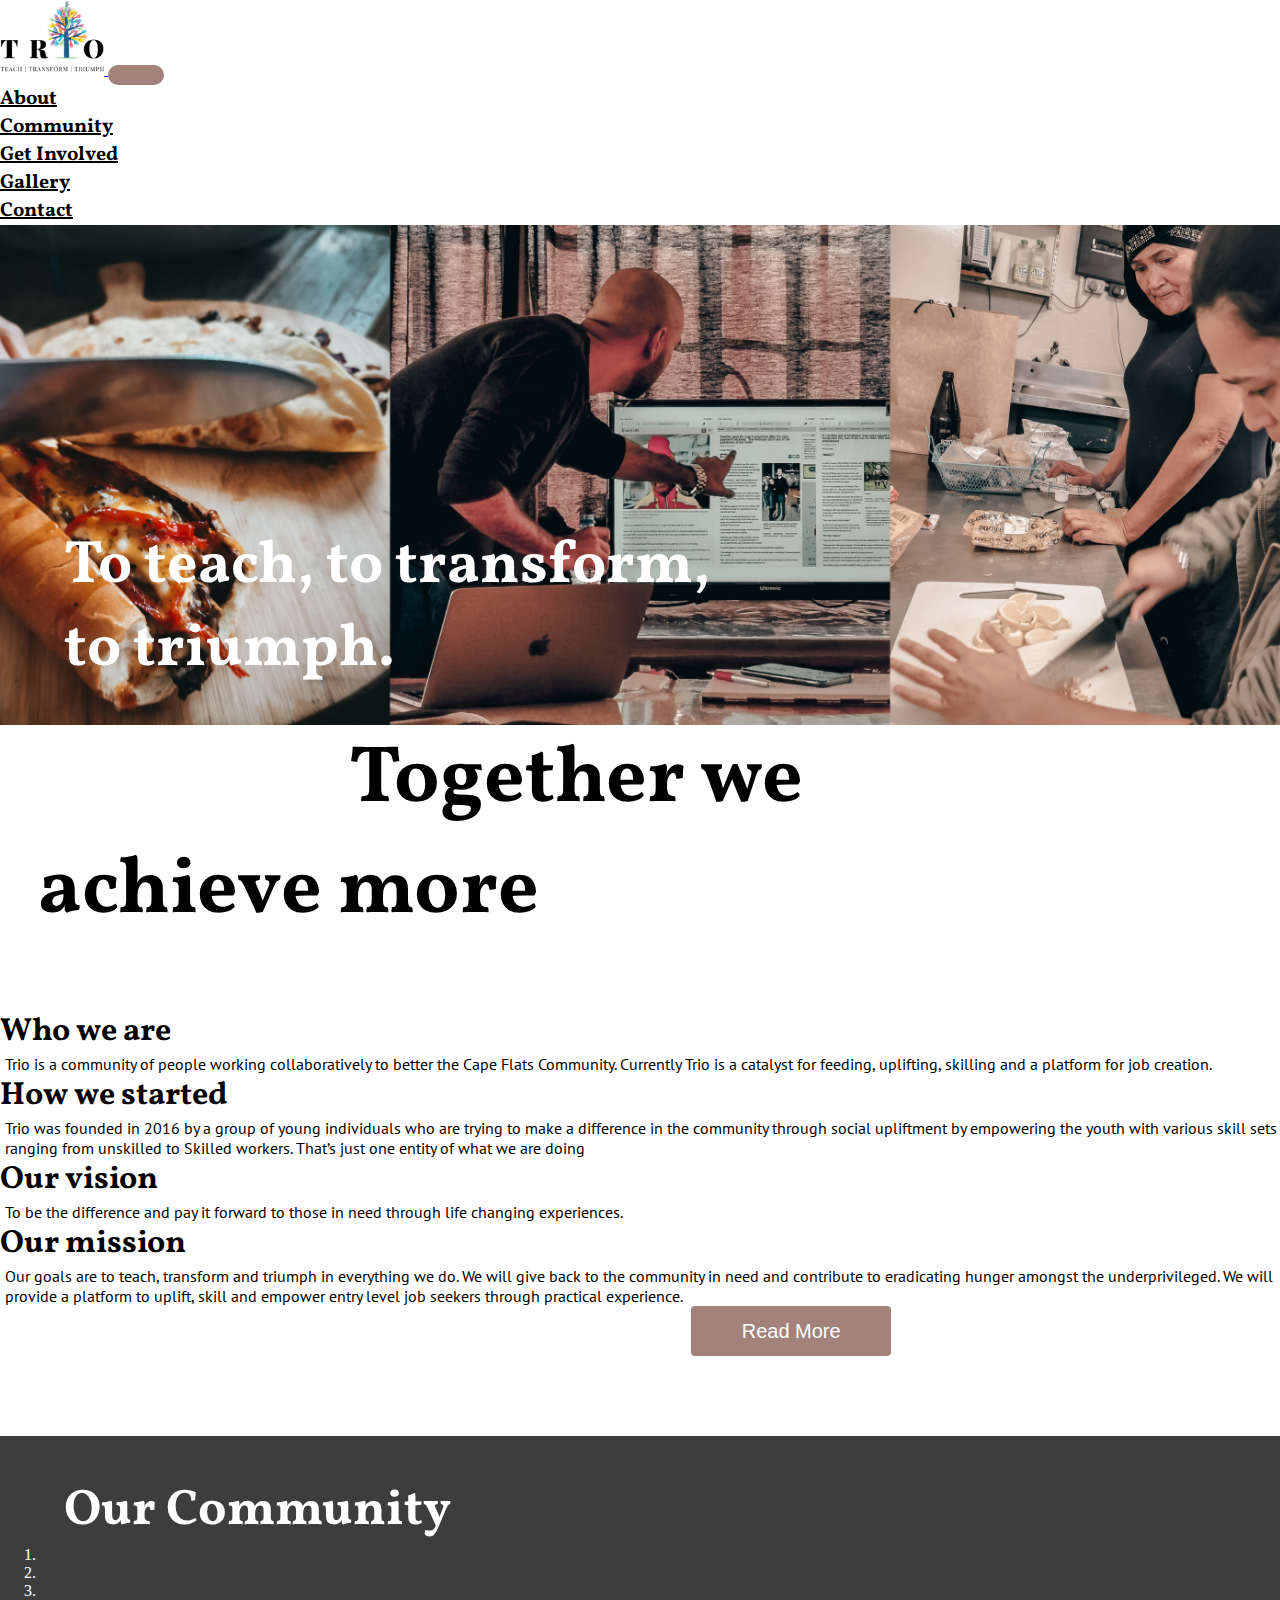
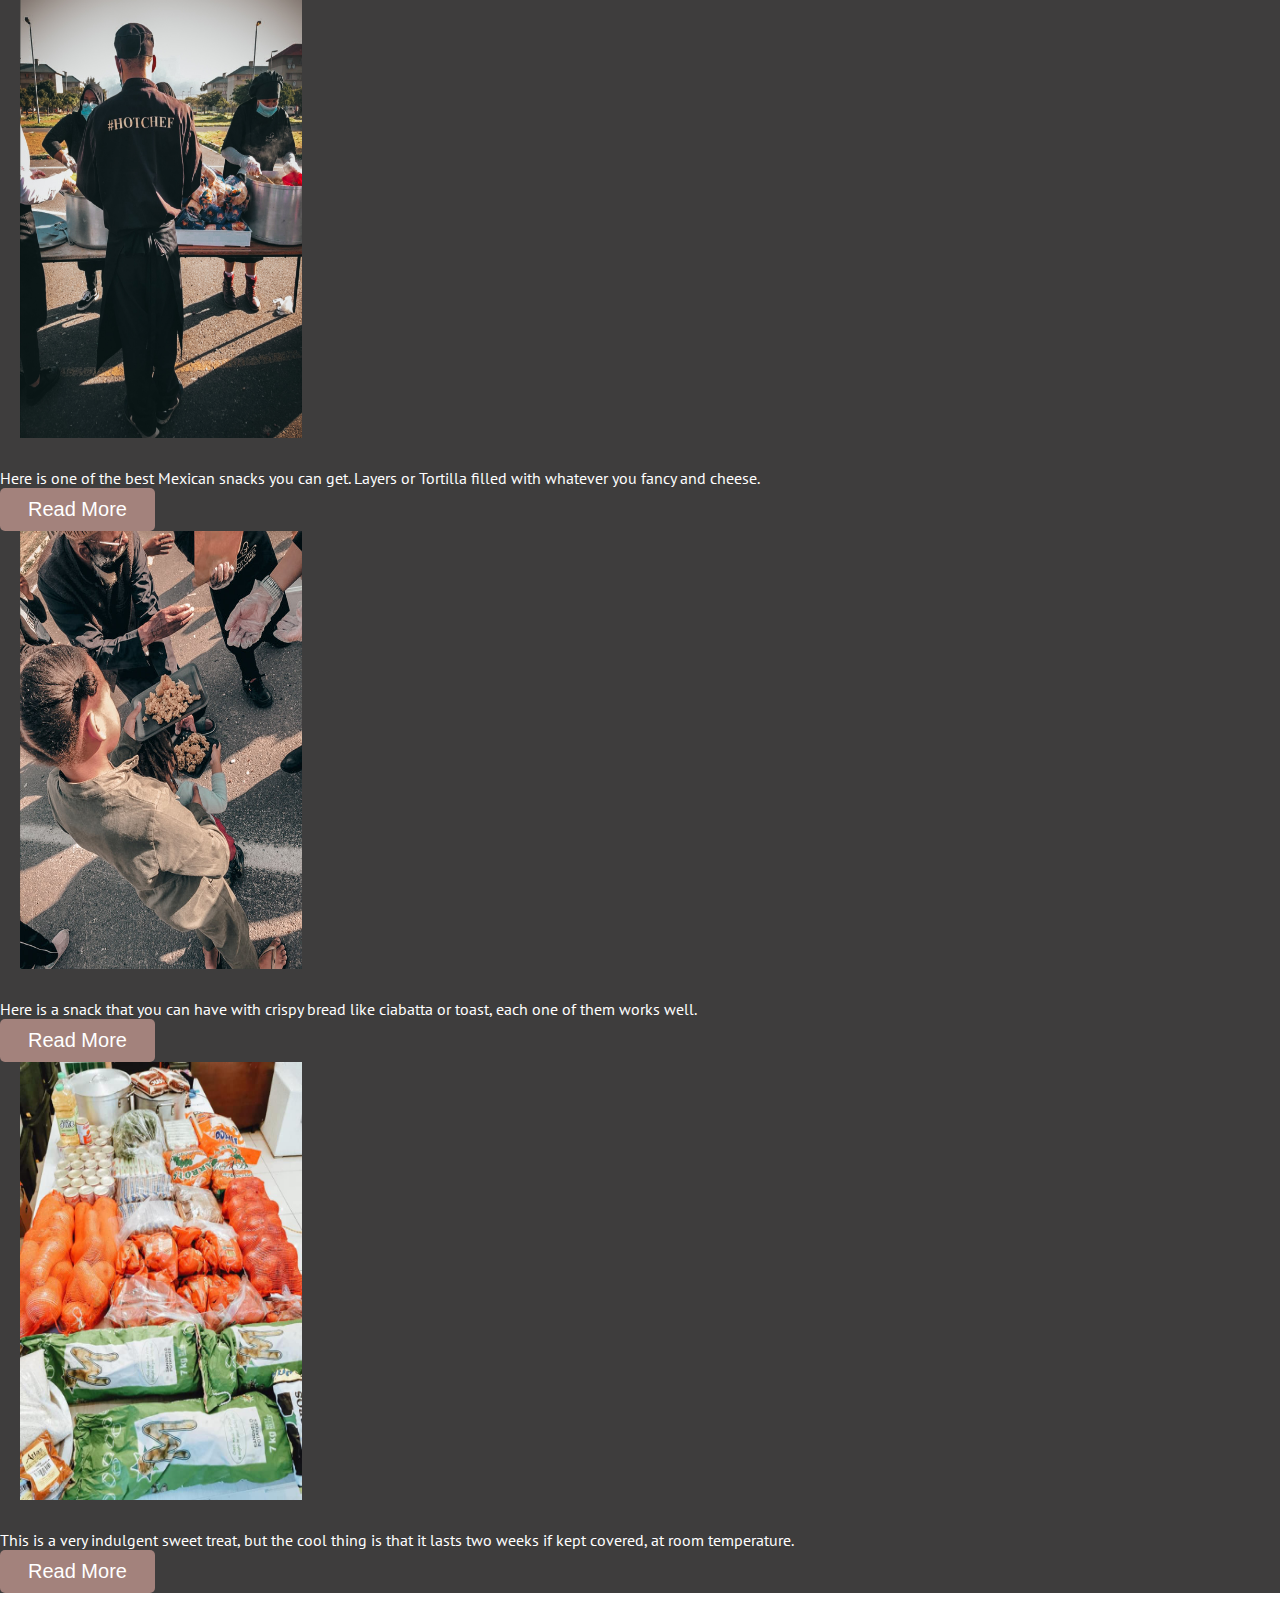
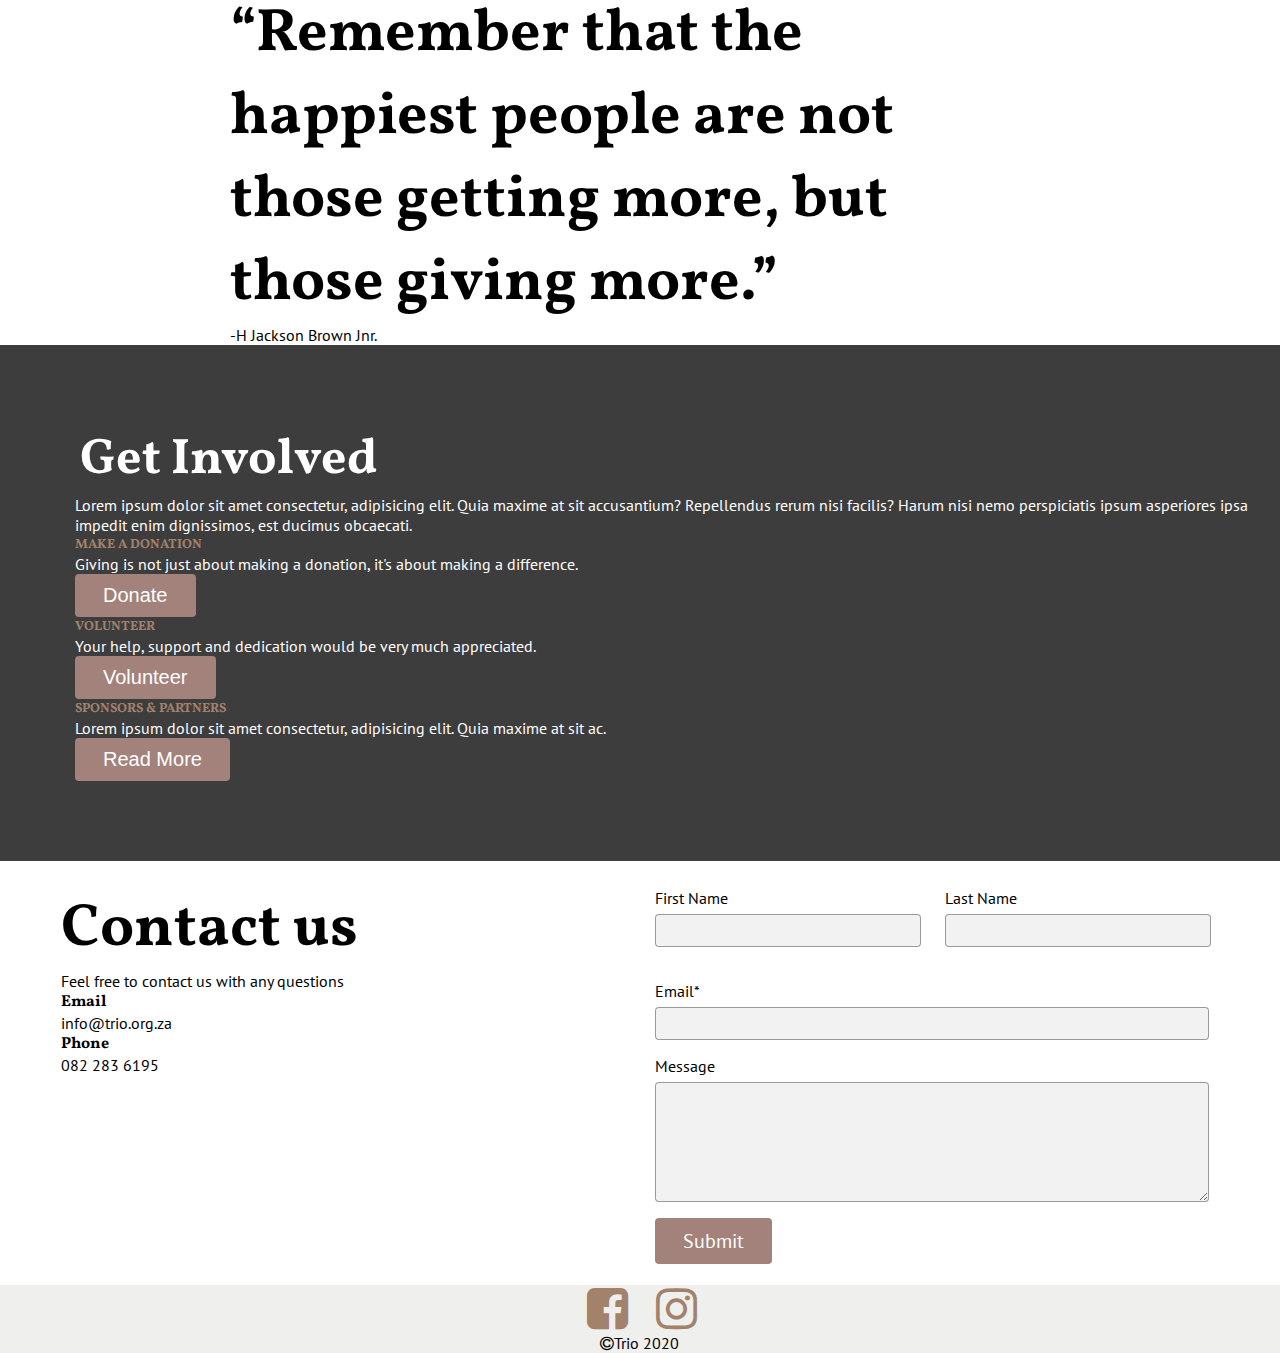
<file: index.html>
<html lang="en">

<head>
    <!-- Required meta tags -->
    <meta charset="utf-8">
    <meta name="viewport" content="width=device-width, initial-scale=1, shrink-to-fit=no">
    <!-- favicon -->
    <link rel="shortcut icon" href="Assets/rsz_trio (1).png" type="image/x-icon">
    <link rel="icon" href="Assets/rsz_trio (1).png" type="image/x-icon">
    <!-- font awesome -->
    <link rel="stylesheet" href="https://cdnjs.cloudflare.com/ajax/libs/font-awesome/4.7.0/css/font-awesome.min.css">
    <!-- google fonts -->
    <link href="https://fonts.googleapis.com/css2?family=PT+Sans:ital,wght@0,400;0,700;1,400&family=Vollkorn:ital,wght@0,400;0,500;0,600;0,700;1,400;1,500&display=swap" rel="stylesheet">
    <!-- custom style -->
    <link rel="stylesheet" href="css/styleSheet.css">

    <!-- Bootstrap CSS -->
    <link rel="stylesheet" href="https://stackpath.bootstrapcdn.com/bootstrap/4.5.0/css/bootstrap.min.css" integrity="sha384-9aIt2nRpC12Uk9gS9baDl411NQApFmC26EwAOH8WgZl5MYYxFfc+NcPb1dKGj7Sk" crossorigin="anonymous">
    <title>Trio</title>
</head>

<body>
    <!-- navbar -->

    <nav class="navbar navbar-expand-md navbar-light ">

        <a href="#" class="navbar-brand ml-3 mb-1">
            <img class="logo" src="assets/images/CaptureLogo.PNG" height="75" alt="TrioTTT">
        </a>
        <button type="button" class="navbar-toggler" data-toggle="collapse" data-target="#navbarCollapse">
        <span class="navbar-toggler-icon"></span>
    </button>

        <div class="collapse navbar-collapse" id="navbarCollapse">

            <div class="navbar-nav ml-auto mt-4">
                <a href="#About" class="nav-item nav-link" style="color: black;font-size:20px;">
                    <h4>About</h4>
                </a>
                <a href="#Community" class="nav-item nav-link" style="color: black; font-size: 20px;">
                    <h4>Community</h4>
                </a>
                <a href="#Involved" class="nav-item nav-link" style="color: black; font-size: 20px;">
                    <h4>Get Involved</h4>
                </a>
                <a href="gallery.html" class="nav-item nav-link" style="color: black; font-size: 20px;">
                    <h4>Gallery</h4>
                </a>
                <a href="#Contact" class="nav-item nav-link" style="color: black;font-size: 20px;">
                    <h4>Contact</h4>
                </a>
            </div>
    </nav>
    <!--End of Navbar -->

    <!-- Header -->
    <div class="container-fluid HeroImage">
        <h1 class="heroText">To teach, to transform, <br> to triumph.</h1>
    </div>
    <!-- End of Header -->

    <!-- About Section -->
    <div id="About">
        <section class="container-fluid AboutOne">
            <div class="row ">

                <div class=" col-sm-12 col-lg-6 mt-5 text-left p-5 ">
                    <h3 class="HeadingOne">Together we </h3>
                    <h3 class="Headingtwo"> achieve more</h3>


                </div>
                <div class="col-lg-6 ">
                    <div id="carouselExampleControls" class="carousel slide" data-ride="carousel">
                        <div class="carousel-inner">
                            <div class="carousel-item active p-5">
                                <h1 class="head">Who we are </h1>
                                <p class="mission">Trio is a community of people working collaboratively to better the Cape Flats Community. Currently Trio is a catalyst for feeding, uplifting, skilling and a platform for job creation.
                                </p>
                            </div>
                            <div class="carousel-item p-5">
                                <h1 class="head">How we started </h1>
                                <p class="mission">Trio was founded in 2016 by a group of young individuals who are trying to make a difference in the community through social upliftment by empowering the youth with various skill sets ranging from unskilled to Skilled workers.
                                    That’s just one entity of what we are doing</p>
                            </div>
                            <div class="carousel-item p-5 ">
                                <h1 class="head">Our vision </h1>
                                <p class="mission">To be the difference and pay it forward to those in need through life changing experiences.</p>
                            </div>

                            <div class="carousel-item p-5">
                                <h1 class="head">Our mission </h1>
                                <p class="mission">
                                    Our goals are to teach, transform and triumph in everything we do. We will give back to the community in need and contribute to eradicating hunger amongst the underprivileged. We will provide a platform to uplift, skill and empower entry level job seekers
                                    through practical experience.
                                </p>
                            </div>
                        </div>
                    </div>

                </div>
                <button class="but" style="font-size: 20px;">Read More</button>

            </div>

    </div>

    <div class="container-fluid member " style="background:#EFEFEE;">
        <div class="Boad Members col-12 col-lg-12 text-center p-5">
            <span class="exit2">&times;</span>
            <h1 style="font-size: 50px;">Meet Our Board Members</h1>
        </div>
        <div class="row">
            <div class="card col-sm  text-center" style="background:#EFEFEE;">
                <img class="BoardImage" src="assets/images/ammaarah.jpg" alt="Potrait of Ammaarah">
                <h1 class="mt-2" style="font-size: 32px;"> Ammaarah Petersen </h1>
                <p>Founding Member and Chairperson</p>
            </div><br> <br>
            <div class=" card col-sm text-center" style="background:#EFEFEE;">
                <img class="BoardImage" src="assets/images/amirah.jpg" alt="Potrait of Amira">
                <h1 class="mt-2" style="font-size: 32px;"> Amirah Petersen </h1>
                <p> Vice Chairperson & Social Media</p>
            </div><br><br>
            <div class=" card col-sm text-center" style="background:#EFEFEE;">
                <img class="BoardImage text-center" src="assets/images/aqee.jpg" alt="Potrait of Aqeela">
                <h1 class="mt-2" style="font-size: 32px;"> Aqeela Oliver </h1>
                <p>Treasurer and Financial Management </p>
            </div>
        </div>
        <div class="row mt-5">
            <div class=" card col-sm text-center" style="background:#EFEFEE;">
                <img class="BoardImage" src="assets/images/fatima.jpg" alt="Potrait of Fathima Peterson">
                <h1 class="mt-2" style="font-size: 32px;"> Fathima Petersen </h1>
                <p>Marketing Director &  Social Media </p>
            </div><br> <br>
            <div class=" card col-sm text-center" style="background:#EFEFEE;">
                <img class="BoardImage text-center" src="assets/images/reyhana.jpg" alt="Potrait of Ammaarah">
                <h1 class="mt-2" style="font-size: 32px;"> Reyhana Agherdien </h1>
                <p>Talent & Project Management</p>
            </div><br><br>
            <div class=" card col-sm text-center" style="background:#EFEFEE;">
                <img class="BoardImage" src="assets/images/imaan.jpg" alt="Potrait of Imaan Stevens">
                <h1 class="mt-2" style="font-size: 32px;">Imaan Stevens </h1>
                <p>Project Director</p>
            </div>
        </div>

        <div class="row mt-5">
            <div class=" card col-sm text-center" style="background:#EFEFEE;">
                <img class="BoardImage" src="assets/images/moeniera.jpg" alt="Potrait of Muneerah Karriem">
                <h1 class="mt-2" style="font-size: 32px;"> Muneerah Karriem </h1>
                <p>Secretary</p>
            </div>
            <div class=" card col-sm text-center" style="background:#EFEFEE;">
                <img class="BoardImage text-center" src="assets/images/tauhirah.jpg" alt="Potrait of Tauhirah Saan Davids">
                <h1 class="mt-2" style="font-size: 32px;"> Tauhirah Saan Davids</h1>
                <p>Administration</p>
            </div><br><br>
            <div class=" card col-sm text-center" style="background:#EFEFEE;">
                <img class="BoardImage text-center" src="assets/images/tasneem.JPG" alt="Potrait of Tauhirah Saan Davids">
                <h1 class="mt-2" style="font-size: 32px;"> Tasneem Collins</h1>
                <p> Administration Assistance</p>
            </div>
        </div>
    </div>
    </section>
    </div>
    <!-- end of about page -->


    <!-------- Our Community Section --------->
    <section id="Community">
        <div id="" class="container-fluid">
            <div class="row">
                <div class="col-lg-12">
                    <h1 class="commHead">Our Community</h1>
                </div>
            </div>

            <div id="carouselExampleIndicators" class="carousel slide" data-ride="carousel">
                <ol class="carousel-indicators">
                    <li data-target="#carouselExampleIndicators" data-slide-to="0" class="active"></li>
                    <li data-target="#carouselExampleIndicators" data-slide-to="1"></li>
                    <li data-target="#carouselExampleIndicators" data-slide-to="2"></li>
                </ol>
                <div class="carousel-inner">
                    <div class="carousel-item active" data-pause="hover">
                        <div class="row my-5 d-flex align-items-center">
                            <div class="col-lg-7 text-center align-items-end">
                                <img class="team" src="assets/images/distribution.jpg" alt="Trio image">
                            </div>

                            <div class="col-lg-5 recDescr">
                                <p>Here is one of the best Mexican snacks you can get. Layers or Tortilla filled with whatever you fancy and cheese.</p>
                                <div class="">
                                    <button href="#quasadilla" class="recipe quasa stretched-link" style="font-size: 20px; color: white;">Read More</button>
                                </div>
                                <div class="fullQuasa" id="quasadilla">
                                    <span class="exit1">&times;</span>
                                    <p><span style="text-decoration: underline; font-size: 20px;">Quasadilla</span> <br><br> Ingredients <br><br> 2 Tortilla wraps <br> 2tbsp olive oil <br> 1 onion <br> 1/2 red pepper <br> 2 gloves garlic <br> 1 chili chopped
                                        <br> 300g finely Diced beef strips (chicken) <br> 1 tsp tomato paste <br> 1 tsp Worcestor sauce <br> 1 tsp honey <br> 2 sprigs spring onion <br> 50g cream cheese <br> 70g cheese <br> Handful of coriander <br>
                                    </p>

                                    <p style="text-align: left;">Heat a pan on medium to high heat. Add olive oil and sauté onion and red peppers till translucent and has some color. Add the diced steak pieces and cook till golden and sticky, add garlic, chili, tomato, Worcestor,
                                        honey and add 100ml of water and cook on low heat for 15min or steak is soft. Season lightly. Spread the cream cheese over one tortilla, adding some cheese, spring onion and coriander, then add steak and more cheese,
                                        coriander and spring onion and cover with the other wrap. Using a Buttered oven tray, bake on 180 for 7min. Cut into slices and serve hot with your favorite dipping sauce.</p>
                                </div>
                            </div>
                        </div>
                    </div>

                    <div class="carousel-item" data-pause="hover">
                        <div class="row my-5 d-flex align-items-center">
                            <div class="col-lg-7 text-center align-items-end">
                                <img class="team" src="assets/images/rsz_screenshot_20200719_063855.jpg" alt="Trio image">
                            </div>

                            <div class="col-lg-5 recDescr">
                                <p>Here is a snack that you can have with crispy bread like ciabatta or toast, each one of them works well.</p>
                                <div class="">
                                    <button href="#onionAvo" class="recipe avo stretched-link" style="font-size: 20px; color: white;">Read More</button>
                                </div>
                                <div class="fullOnion" id="onionAvo">
                                    <span class="exit2">&times;</span>
                                    <p><span style="text-decoration: underline; font-size: 20px;">Braised Onion and Avocado Eggs</span> <br><br> Ingredients <br><br> 1 tbsp olive oil <br> 1 tbsp butter <br> 1 onion sliced <br> 1 tsp leaf masala <br> 6 eggs
                                        beaten <br> 1 avocado cubed <br> Handful of corriander chopped <br>
                                    </p>

                                    <p style="text-align: left;">Heat pan on high heat. Add olive oil and sauté onions till brown. Beat eggs, salt and masala with 40ml water. Add butter, once melted add egg storing every 40 seconds for two minutes Add avocado and combine add coriander
                                        to the top and turn off the heat. Cover pan for 4 minutes and serve with your favorite side.</p>
                                </div>
                            </div>
                        </div>
                    </div>

                    <div class="carousel-item" data-pause="hover">
                        <div class="row my-5 d-flex align-items-center">
                            <div class="col-lg-7 text-center align-items-end">
                                <img class="team" src="assets/images/97305596_2592671007668979_3426483509559033856_n.jpg" alt="Image of vegetables">
                            </div>

                            <div class="col-lg-5 recDescr">
                                <p>This is a very indulgent sweet treat, but the cool thing is that it lasts two weeks if kept covered, at room temperature.</p>
                                <div class="">
                                    <button href="#churro" class="recipe churr stretched-link" style="font-size: 20px; color: white;">Read More</button>
                                </div>
                                <div class="fullChurro" id="churro">
                                    <span class="exit3">&times;</span>
                                    <p><span style="text-decoration: underline; font-size: 20px;">Churros</span> <br><br> Ingredients <br><br> 3 eggs <br> 1/4 teaspoon salt <br> 1 cup water <br> 125g butter <br> 1 cup cake flour <br> 30ml sugar <br> 1/4teaspoon
                                        cinnamon <br> <br> Garnish <br> 70g castor sugar <br> 1/2 tsp cinnamon <br>
                                    </p>

                                    <p style="text-align: left;">1. Combine 1 cup of water with the butter, sugar and the salt in a saucepan and bring to a boil over high heat. <br> 2. Using a wooden spoon, stir in flour and cinnamon. Reduce the heat to low and stir vigorously until
                                        the mixture forms a ball, about 1 minute. <br> 3. Remove the dough from the heat and, while stirring constantly, gradually beat the eggs into the dough. <br> 4. Heat about 400ml of oil in a heavy, high-sided pot
                                        over medium-high heat until the oil reaches Mix castor sugar with the cinnamon on a plate and keep aside. <br> 5. Spoon the churro dough into a piping bag fitted with a large tip, you can choose the shape. Squeeze
                                        a 7cm strip of dough into the hot oil. Repeat, frying 3 or 4 strips at a time. Fry the churros, turning them once, until golden brown, about 2 minutes per side. <br> 6. Transfer the cooked churros to a plate with
                                        paper towels to drain. <br> 7. When the churros are just cool enough to handle, roll them in the cinnamon-sugar.</p>
                                </div>
                            </div>
                        </div>
                    </div>
                </div>
            </div>
        </div>
    </section>

    <!-- End of Community Section -->


    <!-- Quote -->
    <div class="row m-0">
        <div class="col-xl-6 col-sm-12 quote text-centre p-5">
            <h1>“Remember that the happiest people are not those getting more, but those giving more.”</h1>
            <p>-H Jackson Brown Jnr.</p>
        </div>
    </div>
    <!-- End of Quote -->



    <!-- Get Involved Section -->

    <div class="row involvedSec" id="Involved">
        <div class="col-sm-12 col-xl-6">
            <h1 style="font-size: 50px; margin-left: 5px;">Get Involved</h1>
        </div>
        <div class="col-sm-12 col-xl-6 mb-5">
            <p>Lorem ipsum dolor sit amet consectetur, adipisicing elit. Quia maxime at sit accusantium? Repellendus rerum nisi facilis? Harum nisi nemo perspiciatis ipsum asperiores ipsa impedit enim dignissimos, est ducimus obcaecati.</p>
        </div>

        <div class="row m-1">
            <div class="col-sm-12 col-xl-4 mb-5">
                <h5>MAKE A DONATION</h5>
                <p>Giving is not just about making a donation, it's about making a difference.</p>
                <button class="donateBtn" style="font-size: 20px;">Donate</button>
            </div>
            <div class="col-sm-12 col-xl-4 mb-5">
                <h5>VOLUNTEER</h5>
                <p>Your help, support and dedication would be very much appreciated.</p>
                <button class="volBtn" style="font-size: 20px;">Volunteer</button>
            </div>
            <div class="col-sm-12 col-xl-4 mb-5">
                <h5>SPONSORS & PARTNERS</h5>
                <p>Lorem ipsum dolor sit amet consectetur, adipisicing elit. Quia maxime at sit ac.</p>
                <button class="sponsBtn" style="font-size: 20px;">Read More</button>
            </div>
        </div>
    </div>

    <!-- End of Get Involved Section -->


    <!-- Banking Details Pop up -->

    <div class="details justify-content-center mb-5">
        <span class="closeBank">&times;</span>
        <h1>Banking Details</h1>
        <br>
        <p>Here's our banking details<br />Kindly use your name and contact number as the reference, <br> Any amount will be highly appreciated.</p>
        <br>
        <p class="banking"><br> TRIO TTT <br> Bank Name: FNB <br> Account Number: 62702649560</p>
    </div>

    <!-- End of Banking Details PopUp -->


    <!--  Volunteer Register Form -->

    <form class="register">
        <span class="closeVol" style="color: white;">&times;</span>
        <h1>Register To Volunteer!</h1>
        <br><br>
        <div class="form-row">
            <div class="col-sm-12 col-xl-5 mx-3">
                <label for="inputFirstName">First name</label>
                <input type="text" class="form-control" placeholder="type here...">
            </div>
            <div class="col-sm-12 col-xl-5 mx-3">
                <label for="inputLastName">Last Name</label>
                <input type="text" class="form-control" placeholder="type here...">
            </div>
            <br><br>
        </div>
        <div class="form-row">
            <div class="col-sm-12 col-xl-5 mx-3">
                <label for="inputEmail">Email</label>
                <input type="text" class="form-control" id="inputEmail4" placeholder="type here...">
            </div>
            <div class="col-sm-12 col-xl-5 mx-3">
                <label for="inputCellphoneNumber">Cellphone Number</label>
                <input class="form-control" type="text" value="" id="example-tel-input">
                <small id="exampleTel" class="text-muted">eg. +27123456789</small>
            </div>
        </div>
        <br>
        <div class="form-row">
            <div class="col-sm-12 col-xl-5 mx-3">
                <label for="inputAddress">Address</label>
                <input type="text" class="form-control" id="inputAddress" placeholder="">
            </div>
            <div class="col-sm-12 col-xl-5 mx-3">
                <label for="inputAddress2">Address 2</label>
                <input type="text" class="form-control" id="inputAddress2" placeholder="Apartment, studio, or floor">
            </div>
            <br><br>
        </div>
        <div class="form-row">
            <div class="form-group col-md-6 col-xl-5 mx-3">
                <label for="inputCity">City</label>
                <input type="text" class="form-control" id="inputCity">
            </div>
            <div class="form-group col-md-4 col-xl-3 ml-3">
                <label for="inputState" style="margin-bottom: 15px;">Province</label>
                <select id="inputState" class="form-control">

              <option selected>Choose...</option>
              <option>Eastern Cape.</option>
              <option>Free State.</option>
              <option>Gauteng.</option>
              <option>KwaZulu-Natal.</option>
              <option>Limpopo.</option>
              <option>Mpumalanga.</option>
              <option>Northern Cape.</option>
              <option>North West.</option>
              <option>Western Cape.</option>
            </select>
            </div>
            <div class="form-group col-md-2 col-xl-2">
                <label for="inputZip">Postal Code</label>
                <input type="text" class="form-control" id="inputZip">
            </div>
        </div>

        <button type="submit" class="regSubmit ml-3">Submit</button>
    </form>

    <!-- End of Volunteer Reg Form -->


    <!-- Sponsors & Partners pop-up -->
    <div class="row sponsors">
        <div class="col-12 col-xl-12 text-center" style="padding: 0;">
            <span class="closeSpons">&times;</span>
            <h1>Our Sponsors & Partners</h1>
        </div>
        <div class="col-12 col-xl-12 text-center" style="padding: 0; margin: 0;">
            <img src="assets/images/CaptureLogo.PNG" class="trioLogo logos" alt="Trio Logo">
            <img src="assets/images/Partner Logos-20200824T124910Z-001/Partner Logos/safepadLogo.jpg" class="safepadLogo logos" alt="Safepad Logo">
            <img src="assets/images/Partner Logos-20200824T124910Z-001/Partner Logos/simplifiedItServices.png" class="simplifiedLogo logos" alt="Simplified IT Services">
            <img src="assets/images/Partner Logos-20200824T124910Z-001/Partner Logos/Iman logo (1).png" class="imanLogo logos" alt="Iman Logo">
        </div>
    </div>
    <!-- End of Sponsors & Partners pop-up -->


    <!--  contact section -->
    <section class="container-fluid">
        <div id="Contact" class="container-fluid contact" color: white; ">
          
          <div class="row ">
            <div class="column info mt-5 ">

              <h1 style="font-size: 60px;">Contact us</h1>
              <p>Feel free to contact us with any questions</p>
              <h4 class="mt-5 ">Email</h4>
              <p>info@trio.org.za</p>
              <h4 class="mt-5 " >Phone</h4>
              <p>082 283 6195  </p>
             
            
            </div>
            
            <div class="column formdiv ">
              <form action="/action_page.php "  class="needs-validation " novalidate>
                <div>
                    <div class="names ">
                        <p><label for="fname">First Name</label>
                            <input type="text" id="fname" name="firstname" placeholder=""> </p>
                    </div>
                    <div class="names mt-5">
                        <p> <label for="lname" id="lname" ;> Last Name </label>
                            <input type="text" id="lname" name="lastname" placeholder=""></p>
                    </div>


                    <p>
                        <label for="validationDefault03">Email*</label>
                        <input type="text" id="validationDefault03" required name="email" placeholder="">
                    </p>


                <p>
                    <label for="subject">Message </label>
                    <textarea id="subject" name="subject" placeholder="" style="height:120px"></textarea>
                </p>
              
                <!-- <p class=""  style="font-size: 15px;">
                    <a href="#Contact"><input class="mt-5" type="submit" value="Submit" id="Contact"></a>
                </p> -->

               <button class="sponsBtn bttn mt-5" style="font-size: 20px;" type="submit"> <a href="index.html" style="color: white; text-decoration: none;"> Submit</a></button>
             

              
            
            </div>

            </form>
        </div>

</div>
</div>

    </section>

    <!-- end of contact section -->


    <!-- Footer -->

    <div class="container-fluid footer text-centre pt-2 pb-1">
        <a class="icon text-centre" href="https://www.facebook.com/trioCPT "><i class="fa fa-facebook-square icon" style='font-size:48px;color:#A3826C'></i></a>
        <a class="icon text-centre" href="https://www.instagram.com/tri_ottt/?hl=en "><i class='fa fa-instagram icon' style='font-size:48px;color:#A3826C'></i></a>
        <p class="copy mt-1"><i class='fa fa-copyright'></i>Trio 2020</p>
    </div>
    <!-- End of Footer -->


    <!-- Optional JavaScript -->
    <script src="js/myScript.js"></script>
    <!-- jQuery first, then Popper.js, then Bootstrap JS -->
    <script src="https://code.jquery.com/jquery-3.5.1.slim.min.js " integrity="sha384-DfXdz2htPH0lsSSs5nCTpuj/zy4C+OGpamoFVy38MVBnE+IbbVYUew+OrCXaRkfj " crossorigin="anonymous "></script>
    <script src="https://cdn.jsdelivr.net/npm/popper.js@1.16.0/dist/umd/popper.min.js " integrity="sha384-Q6E9RHvbIyZFJoft+2mJbHaEWldlvI9IOYy5n3zV9zzTtmI3UksdQRVvoxMfooAo " crossorigin="anonymous "></script>
    <script src="https://stackpath.bootstrapcdn.com/bootstrap/4.5.0/js/bootstrap.min.js " integrity="sha384-OgVRvuATP1z7JjHLkuOU7Xw704+h835Lr+6QL9UvYjZE3Ipu6Tp75j7Bh/kR0JKI " crossorigin="anonymous "></script>
</body>

</html>
</file>
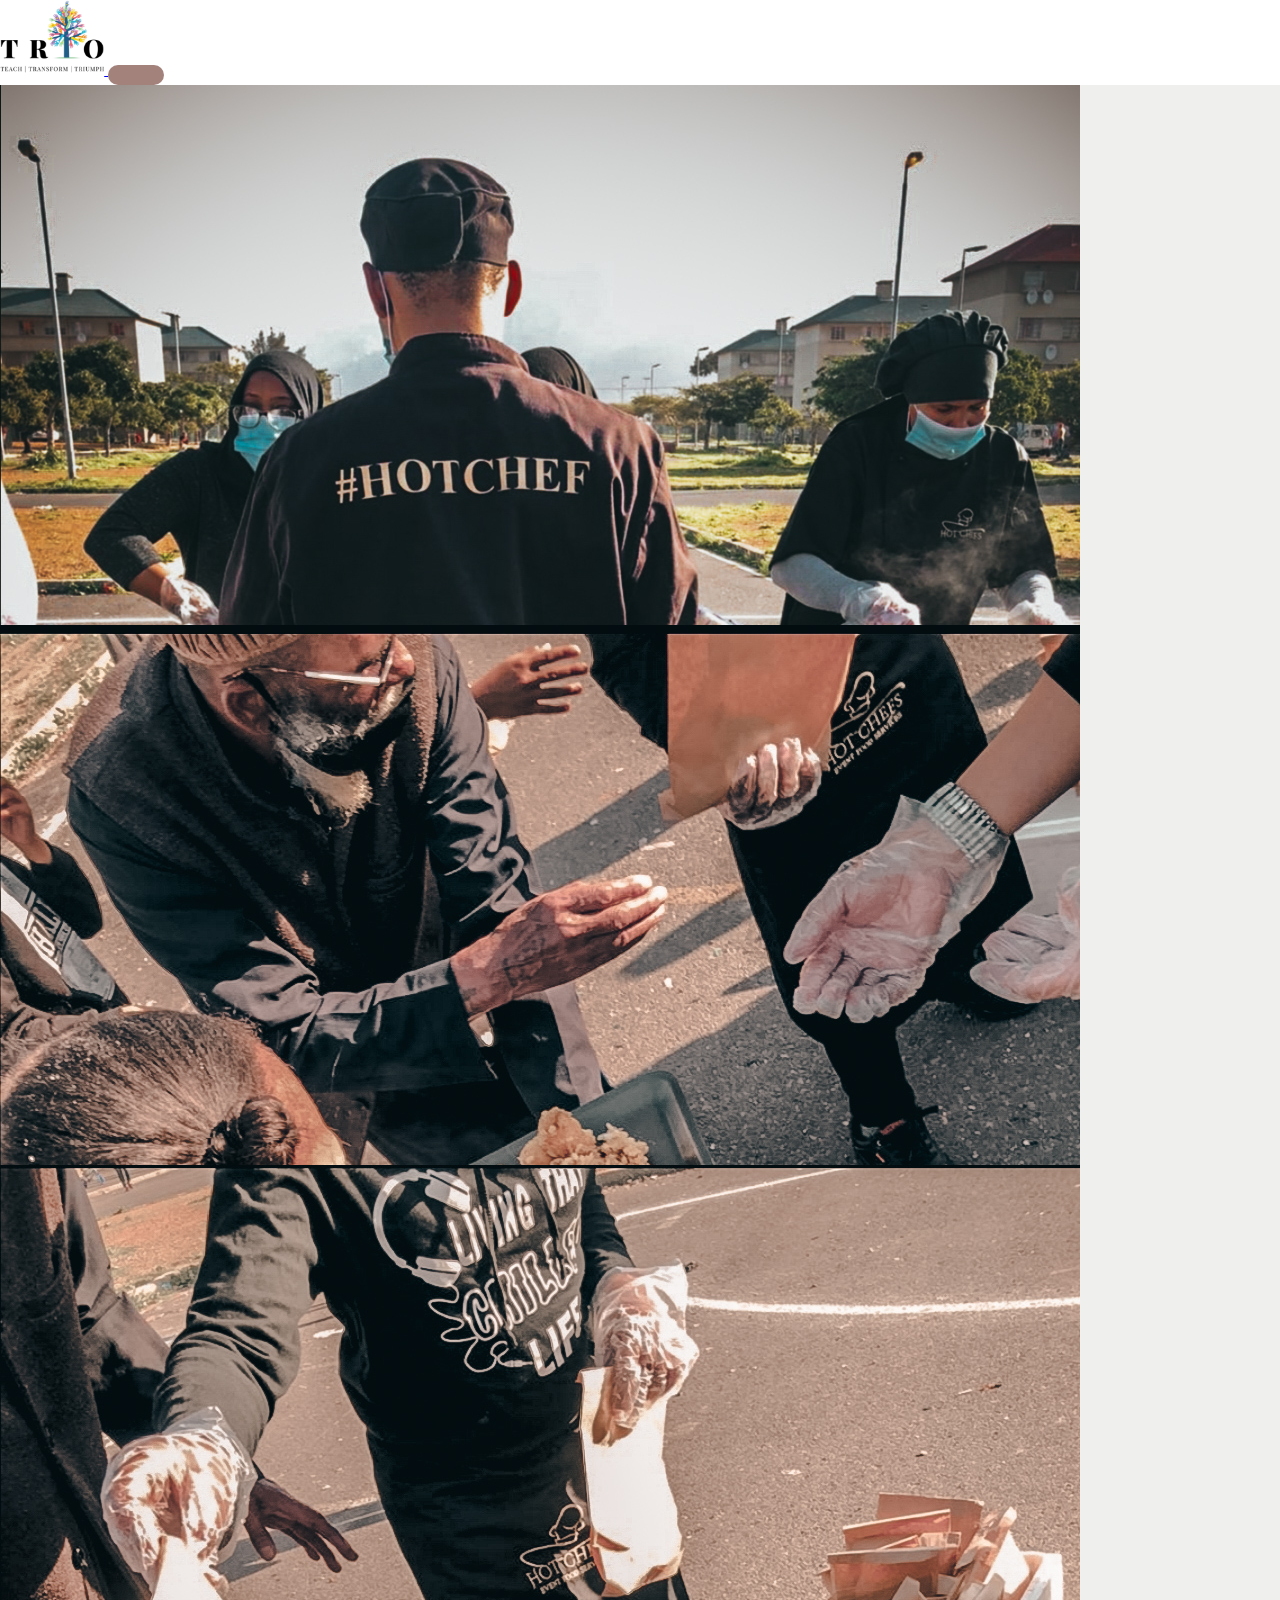
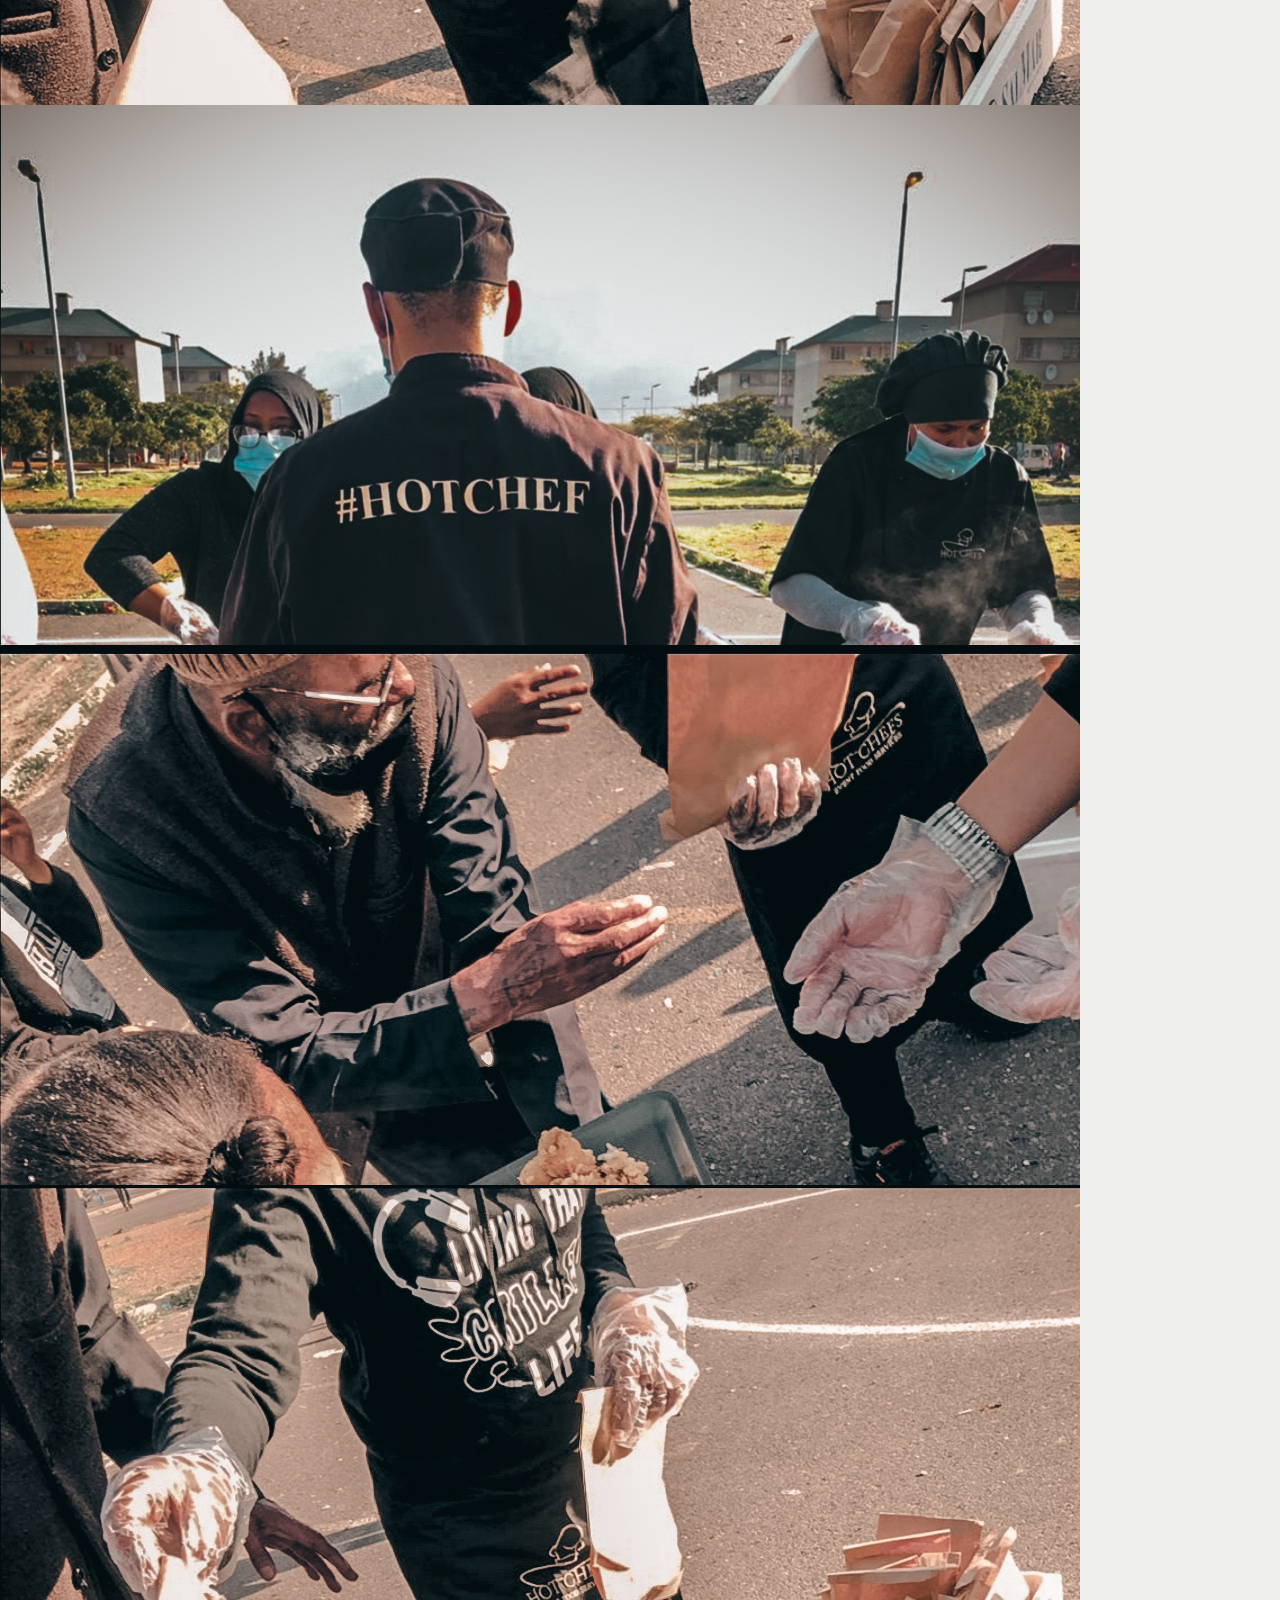
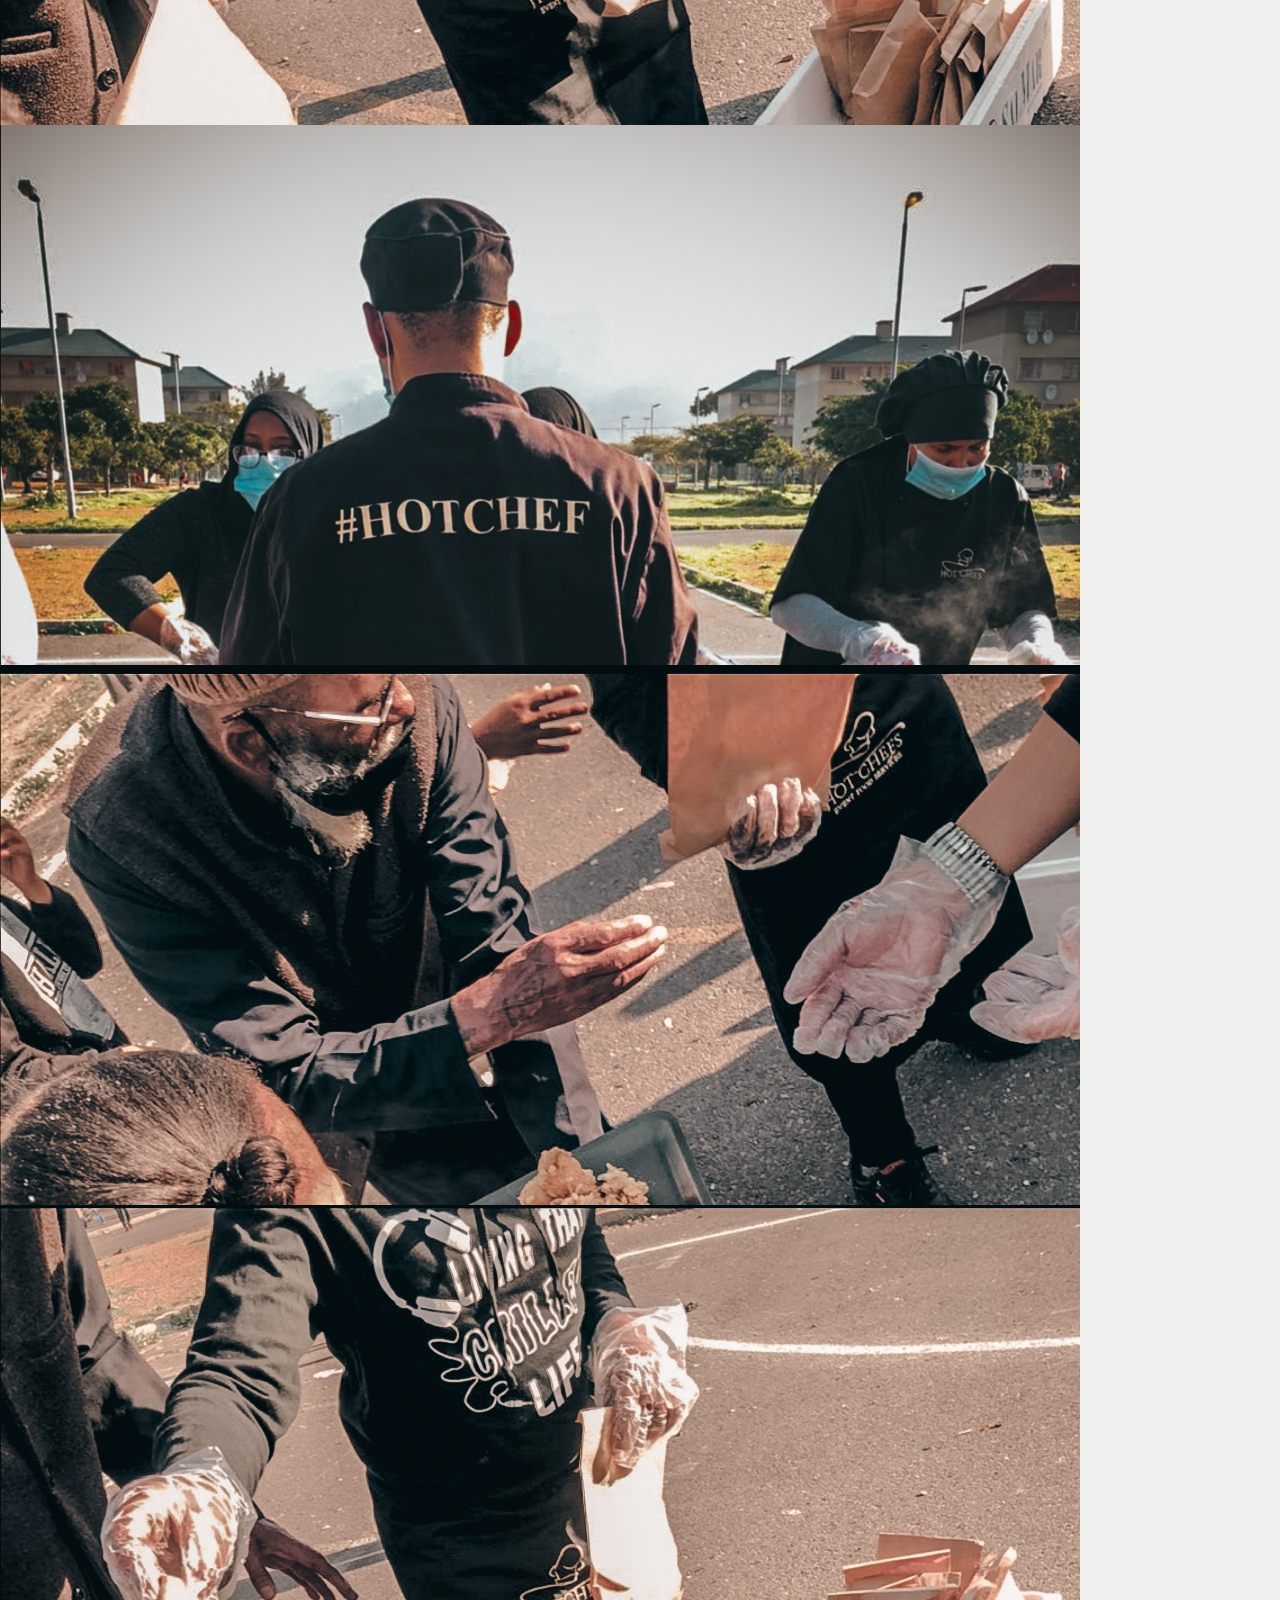
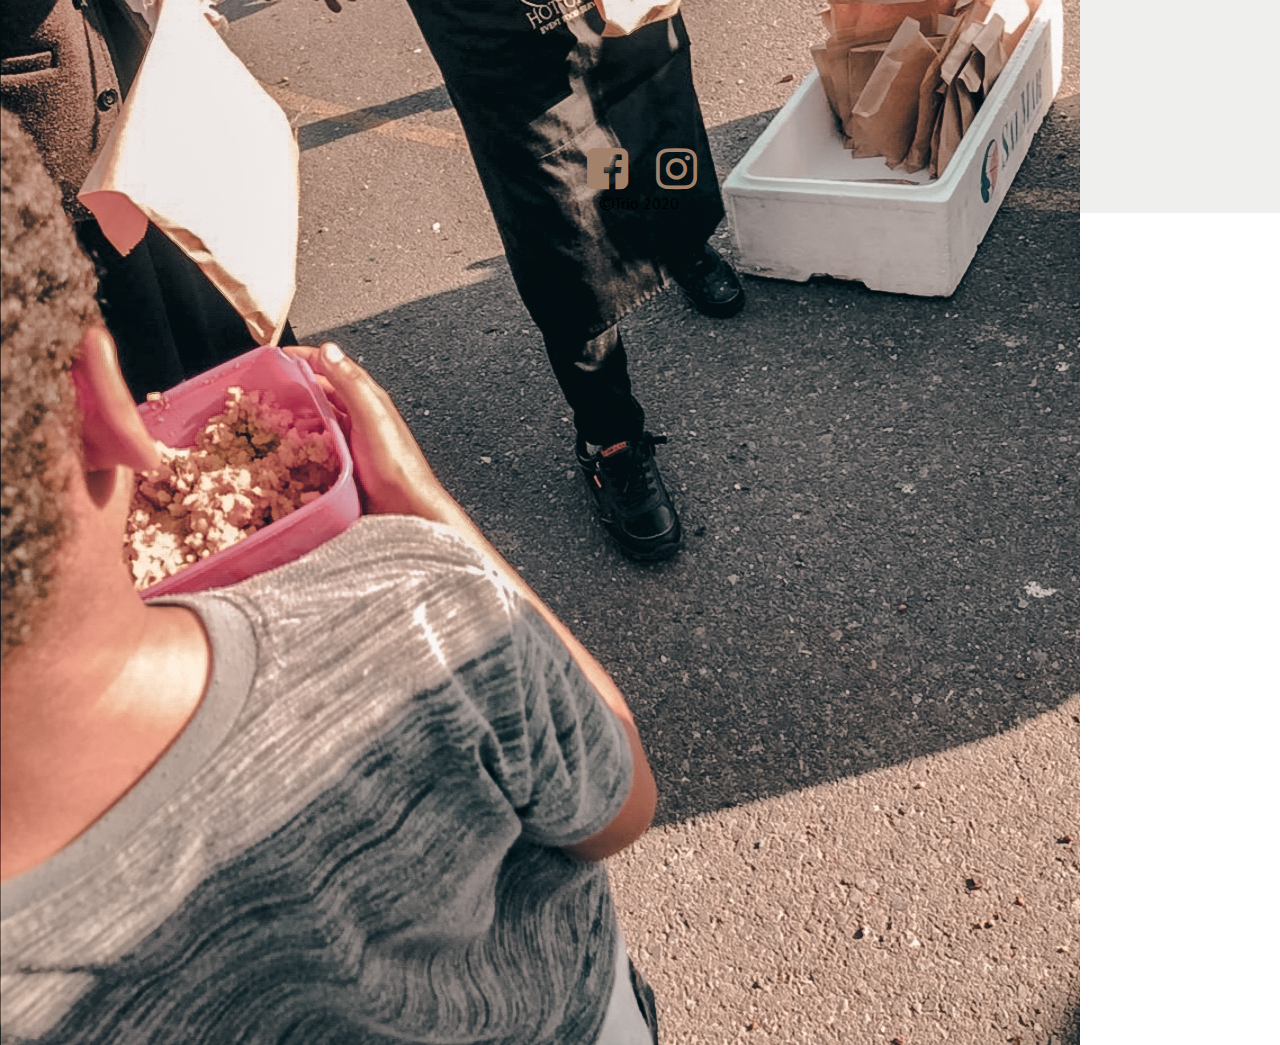
<file: gallery.html>
<html lang="en">
<head>
    <!-- Required meta tags -->
    <meta charset="utf-8">
    <meta name="viewport" content="width=device-width, initial-scale=1, shrink-to-fit=no">
    <!-- favicon -->
    <link rel="shortcut icon" href="Assets/rsz_trio (1).png" type="image/x-icon">
    <link rel="icon" href="Assets/rsz_trio (1).png" type="image/x-icon">
    <!-- font awesome -->
    <link rel="stylesheet" href="https://cdnjs.cloudflare.com/ajax/libs/font-awesome/4.7.0/css/font-awesome.min.css">
    <!-- google fonts -->
    <link href="https://fonts.googleapis.com/css2?family=PT+Sans:ital,wght@0,400;0,700;1,400&family=Vollkorn:ital,wght@0,400;0,500;0,600;0,700;1,400;1,500&display=swap" rel="stylesheet">
    <!-- custom style -->
    <link rel="stylesheet" href="css/styleSheet.css">

    <!-- Bootstrap CSS -->
    <link rel="stylesheet" href="https://stackpath.bootstrapcdn.com/bootstrap/4.5.0/css/bootstrap.min.css" integrity="sha384-9aIt2nRpC12Uk9gS9baDl411NQApFmC26EwAOH8WgZl5MYYxFfc+NcPb1dKGj7Sk" crossorigin="anonymous">
    <title>Gallery</title>
</head>
<body>
    <!-- navbar -->

    <nav class="navbar navbar-expand-md navbar-light ">

        <a href="index.html" class="navbar-brand ml-3 mb-1">
            <img class="logo" src="assets/images/CaptureLogo.PNG" height="75" alt="TrioTTT">
        </a>
        <button type="button" class="navbar-toggler" data-toggle="collapse" data-target="#navbarCollapse">
        <span class="navbar-toggler-icon"></span>
    </button>

        <!-- <div class="collapse navbar-collapse" id="navbarCollapse">

            <div class="navbar-nav ml-auto mt-4">
                <a href="#About" class="nav-item nav-link" style="color: black;font-size:20px;">
                    <h4>About</h4>
                </a>
                <a href="#Community" class="nav-item nav-link" style="color: black; font-size: 20px;">
                    <h4>Community</h4>
                </a>
                <a href="#Involved" class="nav-item nav-link" style="color: black; font-size: 20px;">
                    <h4>Get Involved</h4>
                </a>
                <a href="gallery.html" class="nav-item nav-link" style="color: black; font-size: 20px;">
                    <h4>Gallery</h4>
                </a>
                <a href="#Contact" class="nav-item nav-link" style="color: black;font-size: 20px;">
                    <h4>Contact</h4>
                </a>
            </div> -->
    </nav>
    <!--End of Navbar -->
    

    <!-- Gallery -->
    <div class="card-deck">
      <div class="card">
        <img class="card-img-top" src="assets/images/Screenshot_20200719_063842.jpg" alt="Card image cap">
      </div>
      <div class="card">
        <img class="card-img-top" src="assets/images/Screenshot_20200719_063855.jpg" alt="Card image cap">
      </div>
      <div class="card">
        <img class="card-img-top" src="assets/images/Screenshot_20200719_063908.jpg" alt="Card image cap">
      </div>
    </div>
    <div class="card-deck">
      <div class="card">
        <img class="card-img-top" src="assets/images/Screenshot_20200719_063842.jpg" alt="Card image cap">
      </div>
      <div class="card">
        <img class="card-img-top" src="assets/images/Screenshot_20200719_063855.jpg" alt="Card image cap">
      </div>
      <div class="card">
        <img class="card-img-top" src="assets/images/Screenshot_20200719_063908.jpg" alt="Card image cap">
      </div>
    </div>
    <div class="card-deck">
      <div class="card">
        <img class="card-img-top" src="assets/images/Screenshot_20200719_063842.jpg" alt="Card image cap">
      </div>
      <div class="card">
        <img class="card-img-top" src="assets/images/Screenshot_20200719_063855.jpg" alt="Card image cap">
      </div>
      <div class="card">
        <img class="card-img-top" src="assets/images/Screenshot_20200719_063908.jpg" alt="Card image cap">
      </div>
    </div>

    <!-- End of Gallery -->

    <!-- Footer -->

    <div class="container-fluid footer text-centre pt-2 pb-1">
      <a class="icon text-centre" href="https://www.facebook.com/trioCPT "><i class="fa fa-facebook-square icon" style='font-size:48px;color:#A3826C'></i></a>
      <a class="icon text-centre" href="https://www.instagram.com/tri_ottt/?hl=en "><i class='fa fa-instagram icon' style='font-size:48px;color:#A3826C'></i></a>
      <p class="copy mt-1"><i class='fa fa-copyright'></i>Trio 2020</p>
  </div>
  <!-- End of Footer -->

    <!-- Optional JavaScript -->
    <script src="js/myScript.js"></script>
    <!-- jQuery first, then Popper.js, then Bootstrap JS -->
    <script src="https://code.jquery.com/jquery-3.5.1.slim.min.js " integrity="sha384-DfXdz2htPH0lsSSs5nCTpuj/zy4C+OGpamoFVy38MVBnE+IbbVYUew+OrCXaRkfj " crossorigin="anonymous "></script>
    <script src="https://cdn.jsdelivr.net/npm/popper.js@1.16.0/dist/umd/popper.min.js " integrity="sha384-Q6E9RHvbIyZFJoft+2mJbHaEWldlvI9IOYy5n3zV9zzTtmI3UksdQRVvoxMfooAo " crossorigin="anonymous "></script>
    <script src="https://stackpath.bootstrapcdn.com/bootstrap/4.5.0/js/bootstrap.min.js " integrity="sha384-OgVRvuATP1z7JjHLkuOU7Xw704+h835Lr+6QL9UvYjZE3Ipu6Tp75j7Bh/kR0JKI " crossorigin="anonymous "></script>
</body>
</html>
</file>
<file: css/styleSheet.css>
* {
    box-sizing: border-box;
    margin: 0;
}

body {
    overflow-x: hidden;
}

p,
a {
    font-family: 'PT Sans', sans-serif;
     text-decoration-style: none;
     
}
a:active{
    text-decoration-style: none;
}
h1,
h2,
h3,
h4 {
    font-family: 'Vollkorn', serif;
}

h5 {
    font-family: 'Vollkorn', serif;
    color: #a3826c;
}

button {
    background-color: #a3827c;
    color: white;
    padding: 10px 28px;
    border: none;
    cursor: pointer;
    border-radius: 50px;
}

/* Header */

.heroText {
    font-size: 60px;
    margin-left: 5vw;
    color: white;
    position: relative;
    top: 285px;
}

.HeroImage {
    margin-top: 0;
    background-image: url("../assets/images/TrioBanner.jpg");
    background-color: #cccccc;
    height: 500px;
    background-position: center;
    background-repeat: no-repeat;
    background-size: cover;
    position: relative;
}


/* End of Header */


/* about css mobile */


.BoardImage {
    text-align: center;
    width: 70%;
    height: 70%;
    margin-left: 40px;
    margin-top: 10px;
    border-radius: 15px;
}

.HeadingOne {
    font-size: 50px;
    text-align: center;
}

.card {
    height: 60vh;
    border: none !important;
    background: #EFEFEE;
}

.member {
    background-color: #EFEFEE;
}

.member h1 {
    color: #A3826C;
}

.mission {
    margin-left: 5px;
}

.but {
        margin-left: 22vw;
        margin-top: 0;
        margin-bottom: 80px;
        border-radius: 4px;
        width: 200px;
        height: 50px;
    }
    margin-top: 0;
    margin-bottom: 80px;
    border-radius: 4px;
    width: 200px;
    height: 50px;
}

.head {
    margin-top: 20px;
}


/* end of about page */


/* Footer */

.footer {
    background-color: #EFEFEE;
}

.icon {
    margin-left: 12px;
    position: relative;
    left: 13vw;
}

.copy {
    width: 100px;
    padding: 0;
    position: relative;
    left: 130px;
    margin: 0;
}
/* End of Footer */


/* Community section (mobile) */

#community {
    background-color: #3e3d3d;
    color: white;
}

.commHead {
    text-align: center;
    padding-top: 20px;
}

.team {
    padding-bottom: 30px;
    height: 45vh;
    width: 62vw;
}

.recipe {
    margin-left: 90px;
    border-radius: 5px;
}

.fullRecipe {
    font-size: smaller;
}

.exit1 {
    color: black;
    float: right;
    font-size: 25px;
    font-weight: bold;
    margin-right: 20px;
}

.exit2 {
    color: black;
    float: right;
    font-size: 25px;
    font-weight: bold;
    margin-right: 20px;
}

.exit3 {
    color: black;
    float: right;
    font-size: 25px;
    font-weight: bold;
    margin-right: 20px;
}


/* End of Community section */


/* quote */

.quote h1 {
    font-size: 35px;
}
/* End of quote */


/* Get involved (mobile) */

.involvedSec {
    background-color: #3E3D3D;
    color: white;
    padding: 80px 50px;
    width: 104vw;
}

.details {
   text-align: center;
   background-color: #3E3D3D;
   padding: 50px 0px;
   color: white;
}
/* End of Get involved section */


/* Banking details pop-up */
.details {
    padding: 20px 20px;
}

.closeBank {
    margin-left: 90%;
    font-size: 20px;
    font-weight: bold;
}
/* End of Banking details pop-up */


/* Volunteer Register form (desktop) */
.register {
    padding: 30px 30px;
    background-color: #3E3D3D;
    color: white;
}

.regSubmit {
    border-radius: 4px;
}

.closeVol {
    float: right;
    font-size: 20px;
    font-weight: bold;
}
/* End of Volunteer Register form */


/* Sponsors & Partners pop-up */
.sponsors {
    width: 100%;
}

.closeSpons {
    font-size: 20px;
    font-weight: bold;
    margin-left: 90%;
    margin-bottom: 100%;
}

.logos {
    margin: 15px 30px;
}

.trioLogo {
    width: 75%;
}

.imanLogo {
    width: 80%;
    margin-top: 50px;
}

.safepadLogo {
    width: 80%;
    margin-bottom: 50px;
}

.simplifiedLogo {
    width: 70%;
}
/* End of Sponsors & Partners pop-up */


/* contact section */
 
input[type=text],
select,
textarea {
    width: 100%;
    padding: 8px;
    border: 1px solid rgba(0, 0, 0, 0.363);
    margin-top: 6px;
    margin-bottom: 16px;
    resize: vertical;
    background-color: #f2f2f2;
    border-radius: 4px;
}

input[type=submit] {
    position: relative;
    background-color: #a3827c;
    color: white;
    border-radius:4px ;
    text-align: center;
    display: inline-block;
    width: 180px;
    height: 60px;
    font-size: 1.3em;
}

label {
    transform: translateY(1vh);
}
.bttn{
    border-radius: 4px ;
}
   

.contact {
    position: relative;
    margin-right: 40px;
} 

.formdiv {
    position: relative;
    margin-top: 50px;
}
 

/*end of contact section*/


/* desktop csss  */




/* Extra large devices (large laptops and desktops, 1200px and up) */

@media only screen and (min-width: 1200px) {
    /* Header */
    .heroText {
        font-size: 60px;
        margin-left: 5vw;
        color: white;
        position: relative;
        top: 300px;
    }
    .HeroImage {
        margin-top: 0;
        background-image: url("../assets/images/TrioBanner.jpg");
        background-color: #cccccc;
        height: 500px;
        background-position: center;
        background-repeat: no-repeat;
        background-size: cover;
        position: relative;
    }
    /* End of Header */


    /* about css */
    .BoardImage {
        text-align: center;
        width: 70%;
        height: 75%;
        margin-left: 80px;
        margin-top: 10px;
        border-radius: 15px;
    }

    .HeadingOne {
        font-size: 80px;
        margin-right:10vw ;
    }
    .Headingtwo {
        font-size: 80px;
        margin-left:3vw ;
    }
    .about {
        margin-top: 25vh;
        color: white;
    }
    #carouselExampleControls {
        margin-top: 7vh;
    }
    .but {
        margin-left: 54vw;
     
    }
    /* End of About section   */


    /* Community section (desktop) */
    .commHead {
        font-size: 50px;
        text-align: left;
        margin-left: 5vw;
        padding-top: 40px;
    }
    .imgDiv {
        text-align: center;
    }
    .team {
        text-align: center;
        width: 22vw;
        height: 52vh;
        margin: 0px 20px;
    }
    .recipe {
        margin: 0;
    }
    .recDescr {
        padding-right: 50px;
    }
    .exit1 {
        color: black;
        float: right;
        font-size: 25px;
        font-weight: bold;
        margin-right: 50px;
    }
    .exit2 {
        color: black;
        float: right;
        font-size: 25px;
        font-weight: bold;
        margin-right: 50px;
    }
    .exit3 {
        color: black;
        float: right;
        font-size: 25px;
        font-weight: bold;
        margin-right: 50px;
    }
    /* End of Community section */


    /* quote */
    .quote h1 {
        font-size: 60px;
        width: 60vw;
    }
    .quote {
        margin-left: 18vw;
    }
    /* End of Quote */


    /* Get involved (desktop) */
    .involvedSec {
        background-color: #3E3D3D;
        color: white;
        padding: 80px 75px;
    }

    .donateBtn {
        border-radius: 4px;
    }

    .volBtn {
        border-radius: 4px;
    }

    .sponsBtn {
        border-radius: 4px;
    }
    /* End of Get involved */


    /* Banking details pop-up */
    .closeBank {
        margin-left: 70%;
        font-size: 30px;
        font-weight: bold;
    }
    /* End of Banking details pop-up */


    /* Volunteer Register form (desktop) */
    .register {
        padding: 50px 100px;
        background-color: #3E3D3D;
        color: white;
    }

    .regSubmit {
        border-radius: 4px;
    }

    .closeVol {
        float: right;
        font-size: 30px;
        font-weight: bold;
    }
    /* End of Volunteer Register form */


    /* Sponsors & Partners pop-up */
    .sponsors {
        padding: 50px 10px;
    }

    .closeSpons {
        float: right;
        font-size: 30px;
        font-weight: bold;
        margin-right: 50px;
    }

    .logos {
        margin: 30px;
    }

    .trioLogo {
        width: 15%;
    }

    .imanLogo {
        width: 35%;
    }
    
    .safepadLogo {
        width: 12%;
        margin-bottom: 50px;
    }

    .simplifiedLogo {
        width: 10%;
    }
    /* End of Sponsors & Partners pop-up */


    /* Footer */

.footer {
    background-color: #EFEFEE;
}

.icon {
    margin-left: 12px;
    position: relative;
    left: 22vw;
}

.copy{
   
    width: 100px;
    padding: 0;
}

/* End of Footer */



    .footer {
        background-color: #EFEFEE;
    }
    .icon {
        margin-left: 12px;
        position: relative;
        left: 22vw;
    }
    .copy {
        margin-left: 11px;
        position: relative;
        left: 46vw;
    }
    /* End of Footer */


    /* contact section*/
    input[type=text],
    select,
    textarea {
        width: 100%;
        padding: 8px;
        border: 1px solid rgba(0, 0, 0, 0.363);
        margin-top: 6px;
        margin-bottom: 16px;
        resize: vertical;
        background-color: #f2f2f2;
        border-radius: 4px;
    }
    input[type=submit] {
        background-color: #a3827c;
        color: white;
        padding: 20px 28px;
        border: none;
        cursor: pointer;
        border-radius: 4px;
    }
    label {
        transform: translateY(1vh);
    }
    .names {
        position: relative;
        width: 48%;
        margin-bottom: 2vh;
        padding: 0px;
        display: inline-block;
    }
    #contact {
        border-radius: 5px;
        padding: 1px;
            }
    .info {
        position: relative;
        margin-left: 40px;
    }
    .column {
        float: left;
        width: 48%;
        margin-top: 6px;
        padding: 20px;
    }
    #lname {
        position: relative;
        margin-left: 20px;
    }
    .row:after {
        content: "";
        display: table;
        clear: both;
    }


    .sponsBtn {
        border-radius: 4px;
    }
    /* end of contact section */

}


/* Gallery */
</file>
